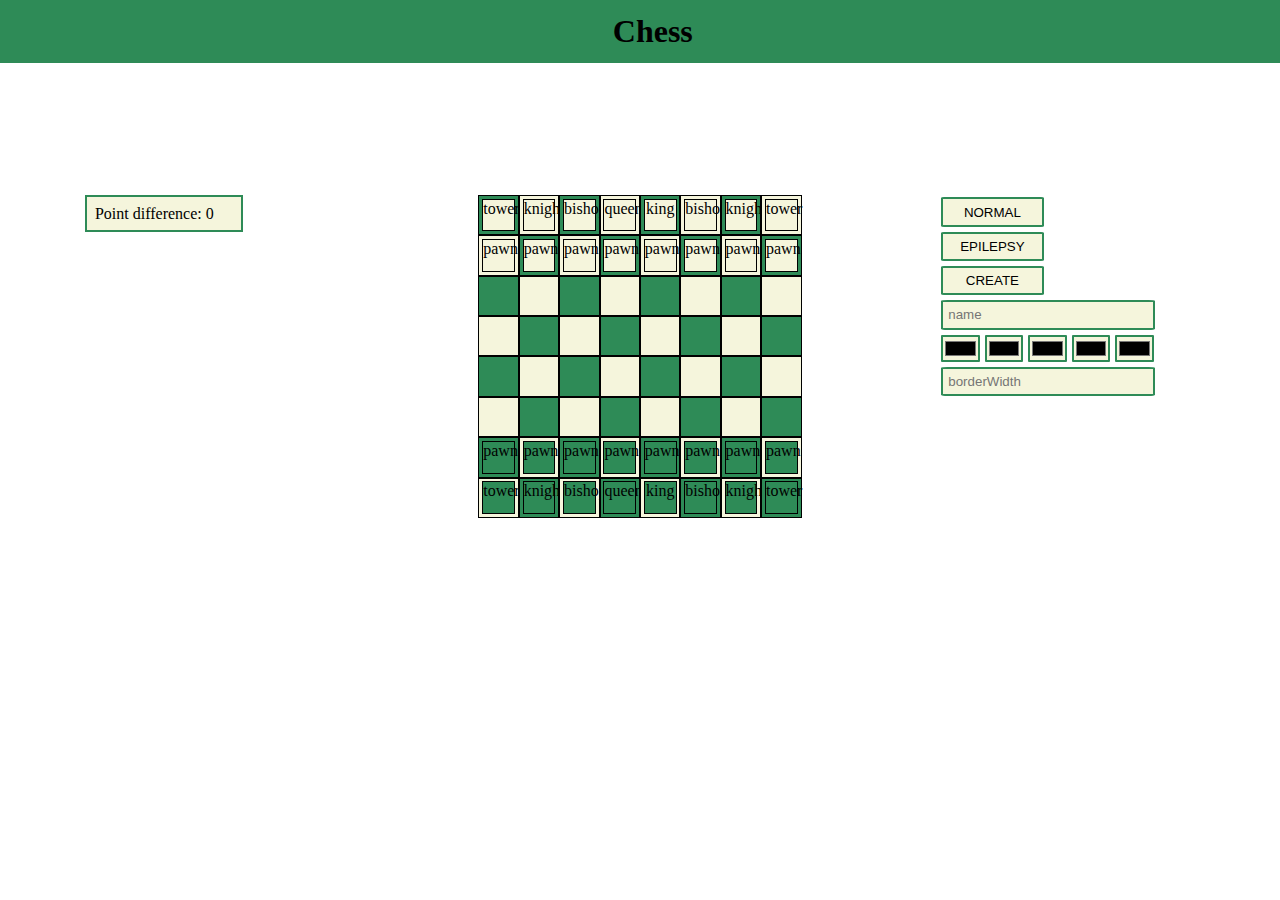
<file: index.html>
<!DOCTYPE html>
<html lang="en">
<head>
    <meta charset="UTF-8">
    <meta http-equiv="X-UA-Compatible" content="IE=edge">
    <meta name="viewport" content="width=device-width, initial-scale=1.0">
    <title>Chess</title>
    
    <link rel="stylesheet" href="./styles/styles.css">

    <script defer type="module" src="./src/index.js"></script>
    <script defer src="./src/styleButtons.js"></script>
    
</head>
<body>
    <header>
        <div class="headerImg">
            <h1>Chess</h1>
        </div>
    </header>
    <section class = 'content'>
        <section class="stats">
            <div class="scores">
                <p>Point difference: <span>0</span></p>
            </div>
            <div class="centeringDeadPieces">
                Dead Pieces
                <div class="deadPieces"></div>
            </div>
        </section>
        <section class="boardBoarder">
            <section class="gameBoard">

            </section>
        </section>
        <section class="settings">
            <ul></ul>
        </section>
        <div class="gameEnd">
            <p></p>
            <!-- <button class="restart" hfref = "./gameOver.html">restart</button> -->
        </div>
    </section>
</body>
</html>
</file>
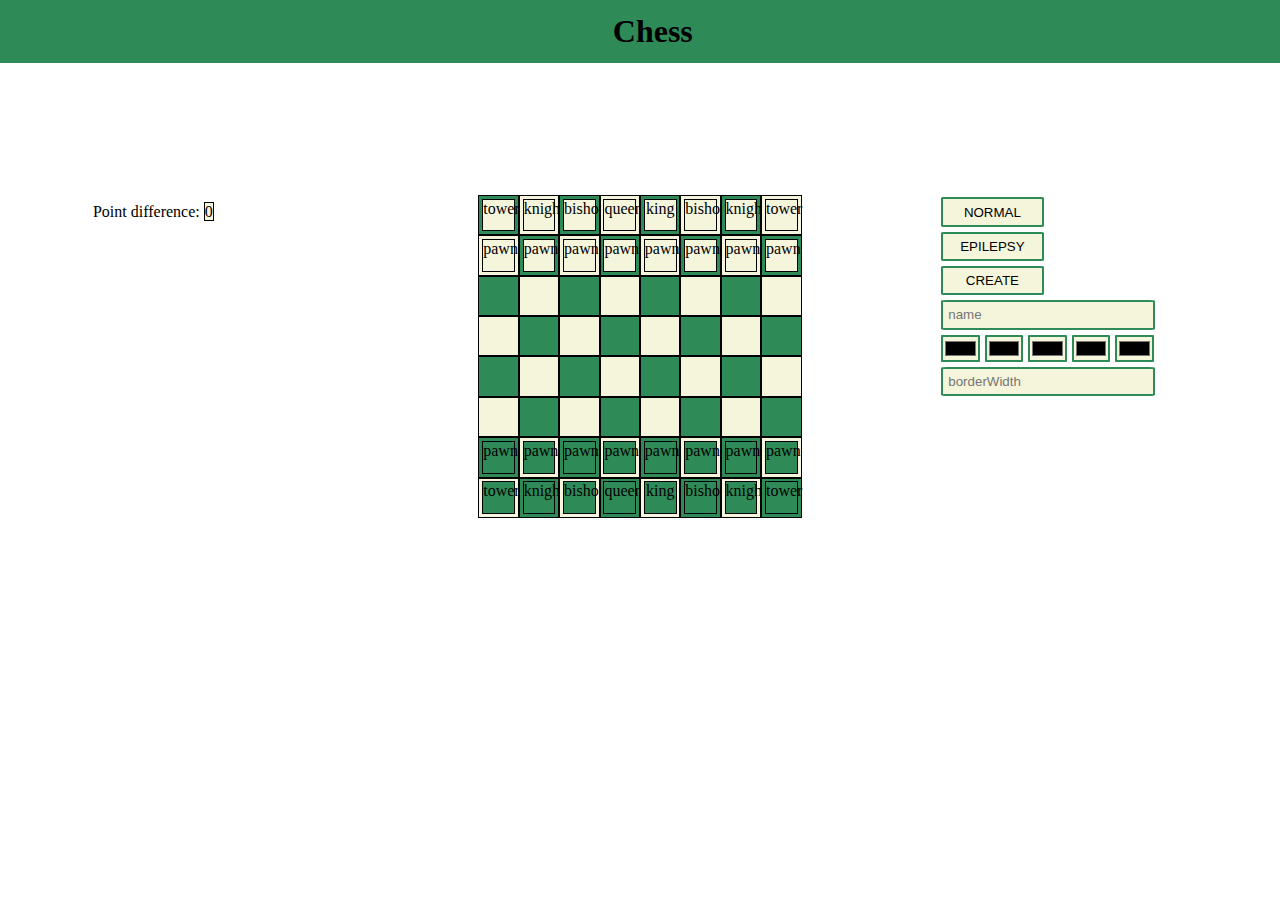
<file: testing/index.html>
<!DOCTYPE html>
<html lang="en">
<head>
    <meta charset="UTF-8">
    <meta http-equiv="X-UA-Compatible" content="IE=edge">
    <meta name="viewport" content="width=device-width, initial-scale=1.0">
    <title>Chess</title>
    
    <link rel="stylesheet" href="./styles/styles.css">

    <script defer type="module" src="./src/index.js"></script>
    <script defer src="./src/styleButtons.js"></script>
    
</head>
<body>
    <header>
        <div class="headerImg">
            <h1>Chess</h1>
        </div>
    </header>
    <section class = 'content'>
        <section class="stats">
            <div class="scores">
                <p>Point difference: <span>0</span></p>
            </div>
            <div class="centeringDeadPieces">
                Dead Pieces
                <div class="deadPieces"></div>
            </div>
        </section>
        <section class="boardBoarder">
            <section class="gameBoard">

            </section>
        </section>
        <section class="settings">
            <ul></ul>
        </section>
    </section>
</body>
</html>
</file>
<file: styles/styles.css>
:root{
    --blackColor: darkgrey;
    --whiteColor: beige;
    --borderWidth: 1px;
    --borderColor: white;
    --whitePiece: white;
    --blackPiece: darkgrey;
}

.black, .white{
    border: var(--borderWidth) var(--borderColor) solid;
}

.black{
    background-color: var(--blackColor);
}

.white{
    background-color: var(--whiteColor);
}

.gradient{
    /* gradient is symetrical to make the effect of it looping*/
    background-image: linear-gradient(to top,var(--whiteColor), var(--blackColor), var(--whiteColor), var(--blackColor), var(--whiteColor));
    background-size: auto 200%;
    /* up makes it gradient move up and down and turnLeft turns the boarder around it */
    animation: up 0.1s infinite linear, turnLeft 1s infinite linear;
    border-radius: 10%;
}

.gradient .gameBoard{
    /* turnRight counters the turning of the sections surrounding the board to make it not move */
    animation: turnRight 1s infinite linear;
}

@keyframes up {
    0%{
        background-position: top left;
    }

    100%{
        background-position: bottom right; 
    }
}

@keyframes turnLeft {
    from {
        transform: rotate(0deg);
      }
      to {
        transform: rotate(359deg);
    }
}

@keyframes turnRight {
    from {
        transform: rotate(360deg);
      }
      to {
        transform: rotate(1deg);
    }
}

.boardBoarder{
    width: 100%;
    padding-top: 10%;
    padding-bottom: 10%;
    margin: auto;
    display: flex;
    justify-content: center;
    align-items: center;
    text-align: center;
}

.gameBoard{
    display: grid;
    grid-template-rows: repeat(8, 1fr);
}

* {
    padding: 0;
    margin: 0;
    border: none;
}

.content{
    display: grid;
    grid-template-columns: repeat(3, 1fr);
}

.row{
    display: grid;
    grid-template-columns: repeat(8, 1fr);
}

.column{
    display: flex;
    height: 3vw;
    width: 3vw;
    border: 1px black solid;
    justify-content: center;
    align-items: center;
}

.piece{
    border: 1px solid black;
    width: 80%;
    height: 80%;
    text-align: center;
}

.row{
    width: 100%;
}

.selected{
    background-color: red;
}

.possibleMove{
    background-color: rgba(161, 19, 19, 0.542);
}

.selected{
    background-color: greenyellow;
}

.pinned{
    background-color: rgba(45, 19, 161, 0.542);
}

.checked{
    background-color: magenta;
}

header{
    background-color:  var(--blackColor);
    width: 100%;
    padding: 1%;
    margin-bottom: 7%;
    text-align: center;
}

.settings, .stats{
    margin: 10%;
    padding: 0 10% 0 10%;
}

button, input{
    background-color: var(--whiteColor);
    padding: 2%;
    margin: 1%;
    border: var(--blackColor) solid 2px;
    border-radius: 3%;
    width: 40%;
}

input{
    width: 78%;
    margin-right: 15%;
}

input[type |= 'color']{
    width: 15%;
    margin: 1%;
    padding: 0;
}

li{
    list-style-type: none;
}

.checkmate{
    background-color: yellow;
}

.centeringDeadPieces{
    width: 100%;
    border: var(--blackColor) solid 2px;
    background-color: var(--whiteColor);
    display: flex;
    flex-wrap: wrap;
    padding: 2%;
    justify-content: center;
}

.deadPieces{
    display: grid;
    grid-template-columns: repeat(5, 1fr);
}

.stats > *{
    margin-bottom: 3%;
}

.deadPiece{
    width: 3vw;
    height: 3vw;
    text-align: center;
    margin: 0.2vw;
}

.scores{
    width: 60%;
    background-color: var(--whiteColor);
    border: solid var(--blackColor) 2px;
}

.scores p{
    padding: 3%;
    margin: 2%;
}

.scores span{
    border: 0;
    background-color: transparent;
}

.canvas{
    width: 100%;
}

.gameEnd{
    position: absolute;
    width: 50%;
    height: 50%;
    top: 25%;
    left: 25%;
    background-color: black;
    display: none;
    color: white;
    font-size: 3rem;
    justify-content: center;
    align-items: center;
    border-radius: 50%;
}
</file>
<file: testing/styles/styles.css>
:root{
    --blackColor: darkgrey;
    --whiteColor: beige;
    --borderWidth: 1px;
    --borderColor: white;
    --whitePiece: white;
    --blackPiece: darkgrey;
}

.black, .white{
    border: var(--borderWidth) var(--borderColor) solid;
}

.black{
    background-color: var(--blackColor);
}

.white{
    background-color: var(--whiteColor);
}

.gradient{
    background-image: linear-gradient(to top,var(--whiteColor), var(--blackColor), var(--whiteColor), var(--blackColor), var(--whiteColor));
    background-size: auto 200%;
    animation: up 0.1s infinite linear, turnLeft 1s infinite linear;
    border-radius: 10%;
}

.gradient .gameBoard{
    animation: turnRight 1s infinite linear;
}

@keyframes up {
    0%{
        background-position: top left;
    }

    100%{
        background-position: bottom right; 
    }
}

@keyframes turnLeft {
    from {
        transform: rotate(0deg);
      }
      to {
        transform: rotate(359deg);
    }
}

@keyframes turnRight {
    from {
        transform: rotate(360deg);
      }
      to {
        transform: rotate(1deg);
    }
}

.boardBoarder{
    width: 100%;
    padding-top: 10%;
    padding-bottom: 10%;
    margin: auto;
    display: flex;
    justify-content: center;
    align-items: center;
    text-align: center;
}

.gameBoard{
    display: grid;
    grid-template-rows: repeat(8, 1fr);
}

* {
    padding: 0;
    margin: 0;
    border: none;
}

.content{
    display: grid;
    grid-template-columns: repeat(3, 1fr);
}

.row{
    display: grid;
    grid-template-columns: repeat(8, 1fr);
}

.column{
    display: flex;
    height: 3vw;
    width: 3vw;
    border: 1px black solid;
    justify-content: center;
    align-items: center;
}

.piece{
    border: 1px solid black;
    width: 80%;
    height: 80%;
    text-align: center;
}

.row{
    width: 100%;
}

.selected{
    background-color: red;
}

.possibleMove{
    background-color: rgba(161, 19, 19, 0.542);
}

.selected{
    background-color: greenyellow;
}

.pinned{
    background-color: rgba(45, 19, 161, 0.542);
}

.checked{
    background-color: magenta;
}

header{
    background-color:  var(--blackColor);
    width: 100%;
    padding: 1%;
    margin-bottom: 7%;
    text-align: center;
}

.settings, .stats{
    margin: 10%;
    padding: 0 10% 0 10%;
}

button, input{
    background-color: var(--whiteColor);
    padding: 2%;
    margin: 1%;
    border: var(--blackColor) solid 2px;
    border-radius: 3%;
    width: 40%;
}

input{
    width: 78%;
    margin-right: 15%;
}

input[type |= 'color']{
    width: 15%;
    margin: 1%;
    padding: 0;
}

li{
    list-style-type: none;
}

.checkmate{
    background-color: yellow;
}

.centeringDeadPieces{
    width: 100%;
    border: var(--blackColor) solid 2px;
    background-color: var(--whiteColor);
    display: flex;
    flex-wrap: wrap;
    padding: 2%;
    justify-content: center;
}

.deadPieces{
    display: grid;
    grid-template-columns: repeat(5, 1fr);
}

.stats > *{
    margin-bottom: 3%;
}

.deadPiece{
    width: 3vw;
    height: 3vw;
    text-align: center;
    margin: 0.2vw;
}

.scores{
    width: 60%;
}

.scores p{
    padding: 3%;
    margin: 2%;
}
</file>
